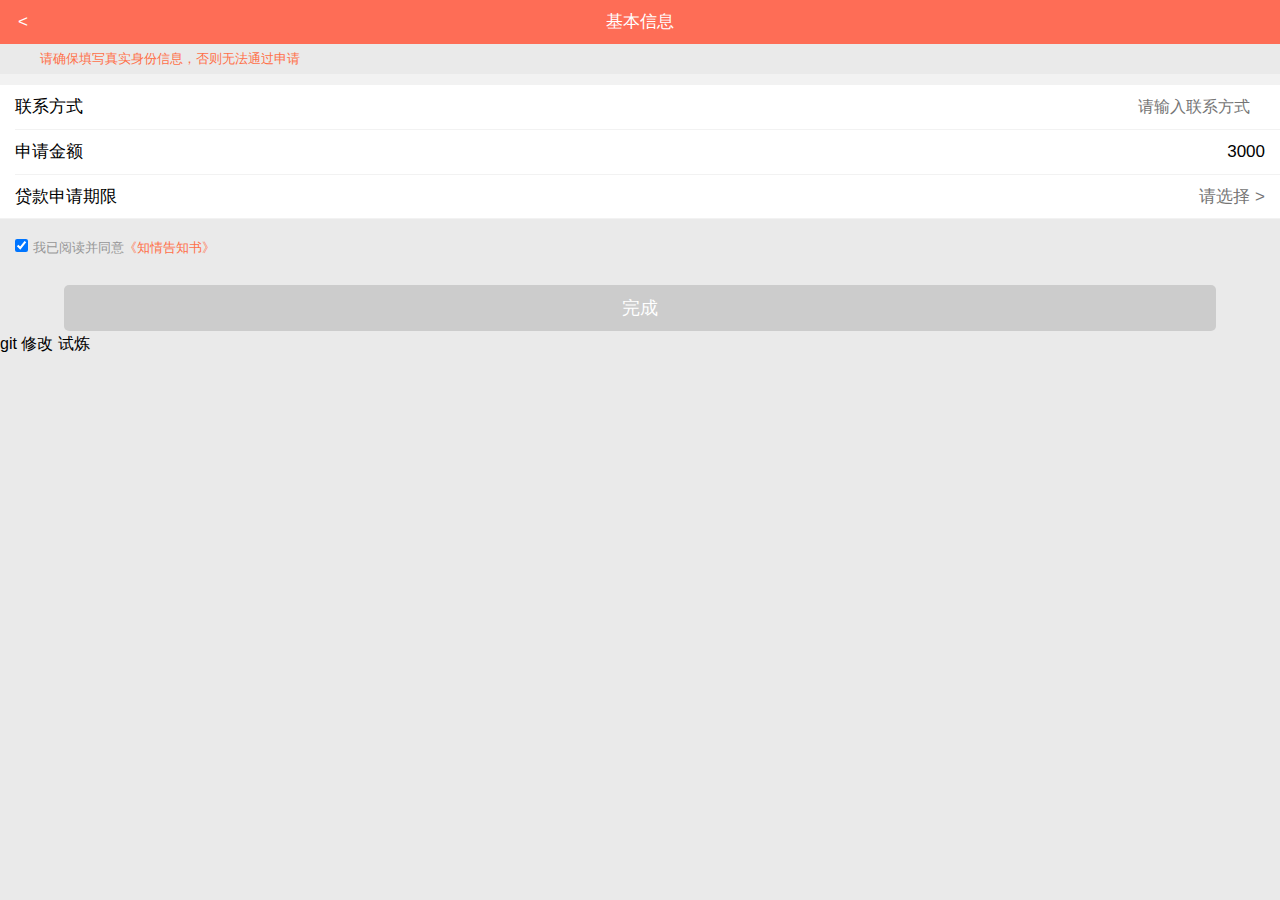
<file: demo/index.html>
<!DOCTYPE html>
<html>
<head>
    <meta charset="utf-8">
    <meta name="viewport" content="initial-scale=1.0, maximum-scale=1.0, user-scalable=no" />
    <title>新金贷</title>
    <link rel="stylesheet" type="text/css" href="css/weui.min.css"/>
	<link rel="stylesheet" type="text/css" href="css/jquery-weui.min.css"/>
	<script src="js/jquery.min.js"></script>
	<script src="js/jquery-weui.min.js"></script>
	<script src="js/swiper.min.js"></script>
	<script src="js/city-picker.min.js"></script>
    <link rel="stylesheet" href="css/index.css" />
    <script type="text/javascript">
    	
   		document.addEventListener('plusready', function(){
   			//console.log("所有plus api都应该在此事件发生后调用，否则会出现plus is undefined。"
   			
   			
   		});
   		
    </script>
</head>
<body>
	<div id="wrap">
		<div id="header"><span><</span>基本信息</div>
		<div id="hint"><span></span>请确保填写真实身份信息，否则无法通过申请</div>
		<div id="empty"></div>
		<div id="main">
			<form action="" method="post">
				<div class="weui-cells weui-cells_form clearMar clearbor">
					<div class="weui-cell">
						<div class="weui-cell__hd"><label for="name" class="weui-label">联系方式</label></div>
						<div class="weui-cell__bd fontRight">
							<input class="weui-cell__hd clearbor fontSize fontRight" id="tel" name="tel" type="number" onkeyup="onKeyup()" placeholder="请输入联系方式">
						</div>
					</div>
					<div class="weui-cell">
						<div class="weui-cell__hd"><label for="name" class="weui-label">申请金额</label></div>
						<div class="weui-cell__bd">
							<input class="weui-input fontRight" id="money" name="money" type="text" value="3000" onchange="onKeyup()" readonly="">
						</div>
					</div>
					<div class="weui-cell">
						<div class="weui-cell__hd"><label for="name" class="weui-label">贷款申请期限</label></div>
						<div class="weui-cell__bd">
							<input class="weui-input fontRight" id="date" name="date" type="text" onchange="onKeyup()" readonly="" placeholder="请选择 >">
						</div>
					</div>
				</div>
				<div id="agree">
					<input id="agreeCheck" type="checkbox" checked="checked" onclick="onKeyup()"/><label class="fontSize13" for="agreeCheck">我已阅读并同意<span>《知情告知书》</span></label>
				</div>
				<input id="complete" class="weui-btn weui-btn_disabled weui-btn_primary" type="submit" disabled="disabled" value="完成"/>
			</form>
			
		</div>
		<div>git  修改    试炼</div>
	</div>
</body>
<script type="text/javascript">
	$("#money").select({
		title: "选择金额",
		items: ["1000","3000","5000","10000"]
	});
	$("#date").select({
		title: "选择期限",
		items: ["3个月","6个月","12个月","18个月"]
	});
	
	var telreg=/^1(3|4|5|7|8)\d{9}$/
	function onKeyup(a){
		var tel=$("#tel"),
			money=$("#money"),
			date=$("#date");
		if(tel.val()!=""&&telreg.test(tel.val())&&money.val()!=""&&date.val()!=""&&date.val()!="请选择"&&$("#agreeCheck").is(':checked')){    //agreeVal只能已传值的方式传给a，才能接受到正确的值  如果直接用agreeVal，他的值是全局中的值
			$("#complete").css("background","#FF7049").removeAttr("disabled");
			
		}else{
			$("#complete").css("background","#ccc").attr("disabled","disabled")
		}
	}
	
</script>
</html>
</file>
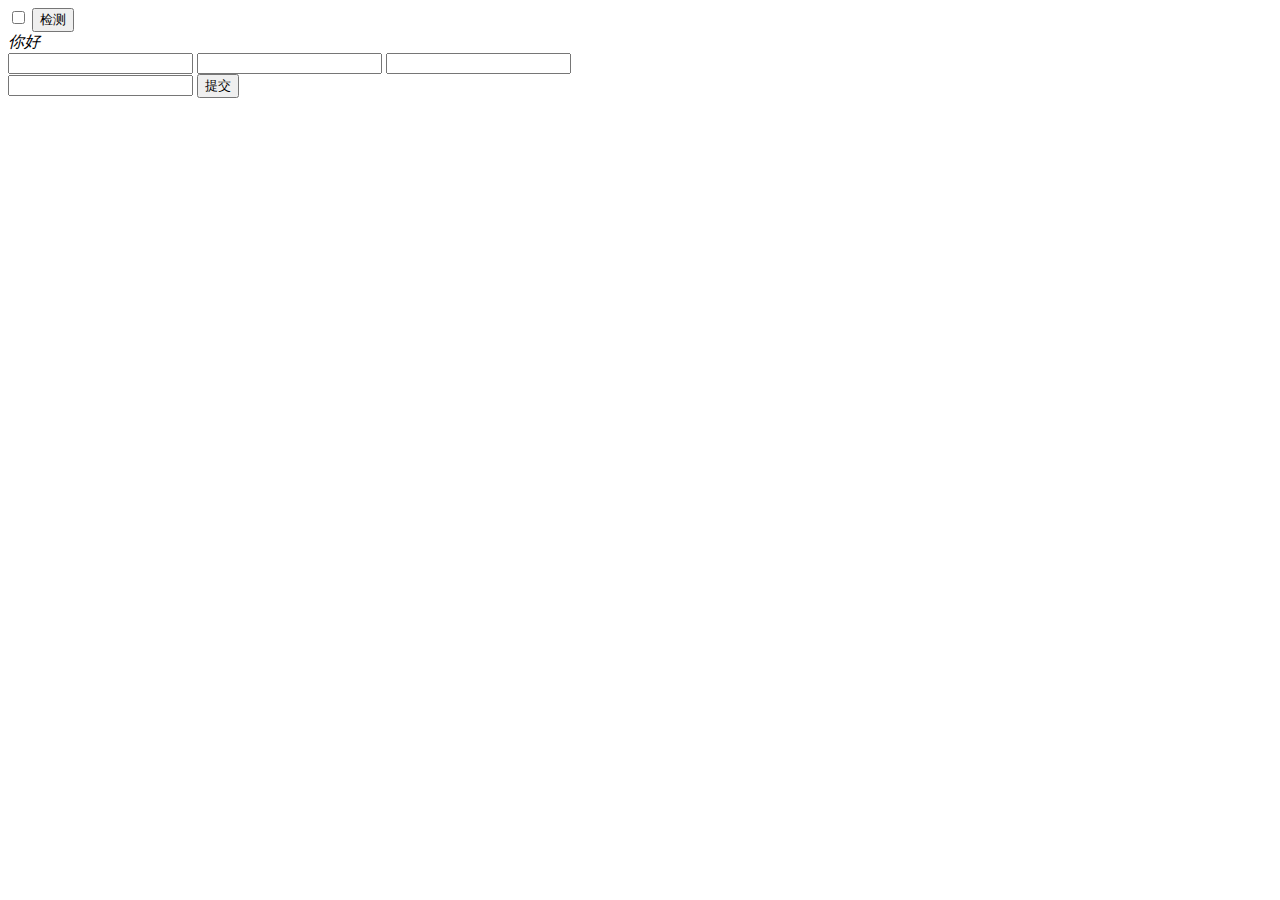
<file: practice/practice/index.html>
<!DOCTYPE html>
<html>
	<head>
		<meta charset="utf-8" />
		<title></title>
		<script src="js/jquery-2.1.0.js"></script>
		<script src="js/jquery.form.js"></script>
		<style type="text/css">
			#outline:focus{
				box-shadow: 1px 1px 10px 1px #eee;
				/*outline-color: red;*/
				
			}
		</style>
	</head>
	<body>
		<input type="checkbox" name="" id="my_input" value="" />
		<button type="button" onclick="test()">检测</button>
		<div id="remove">
			<i>你好</i>
			<p class="p">再见</p>
		</div>
		<input type="text" id="outline"/>
		
		<input type="text" name="mm" id="mm" value="" />
		<input type="text" name="dd" id="dd" value="" />
		
		<form action="" method="post" id="form">
			<input type="text" name="fo" id="fo" value="" />
			<input type="submit" value="提交"/>
		</form>
		
		<script type="text/javascript">
			var abc="12个月"
			console.log(parseInt(abc))  //12
			/*检测checkbox是否被选中*/
			function test() {
				alert($("#my_input").attr("checked"))
				if($("#my_input").is(':checked')) {
					alert("YES");
				} else {
					alert("NO");
				}
			}
			console.log()
			/*移除某个元素*/
			$("#remove").children().eq(1).remove()   //相当于$(".p").remove()
			/*$("#remove")[0].removeChild($("#remove")[0].childNodes[1])*/
			
			/*$.ajax({
				type:"post",
				url:"",
				async:true
			});*/
			$(function(){
				$("#form").submit(function(){
					$(this).ajaxSubmit();
					return false;
				})
			})
			
		</script>
	</body>
</html>
</file>
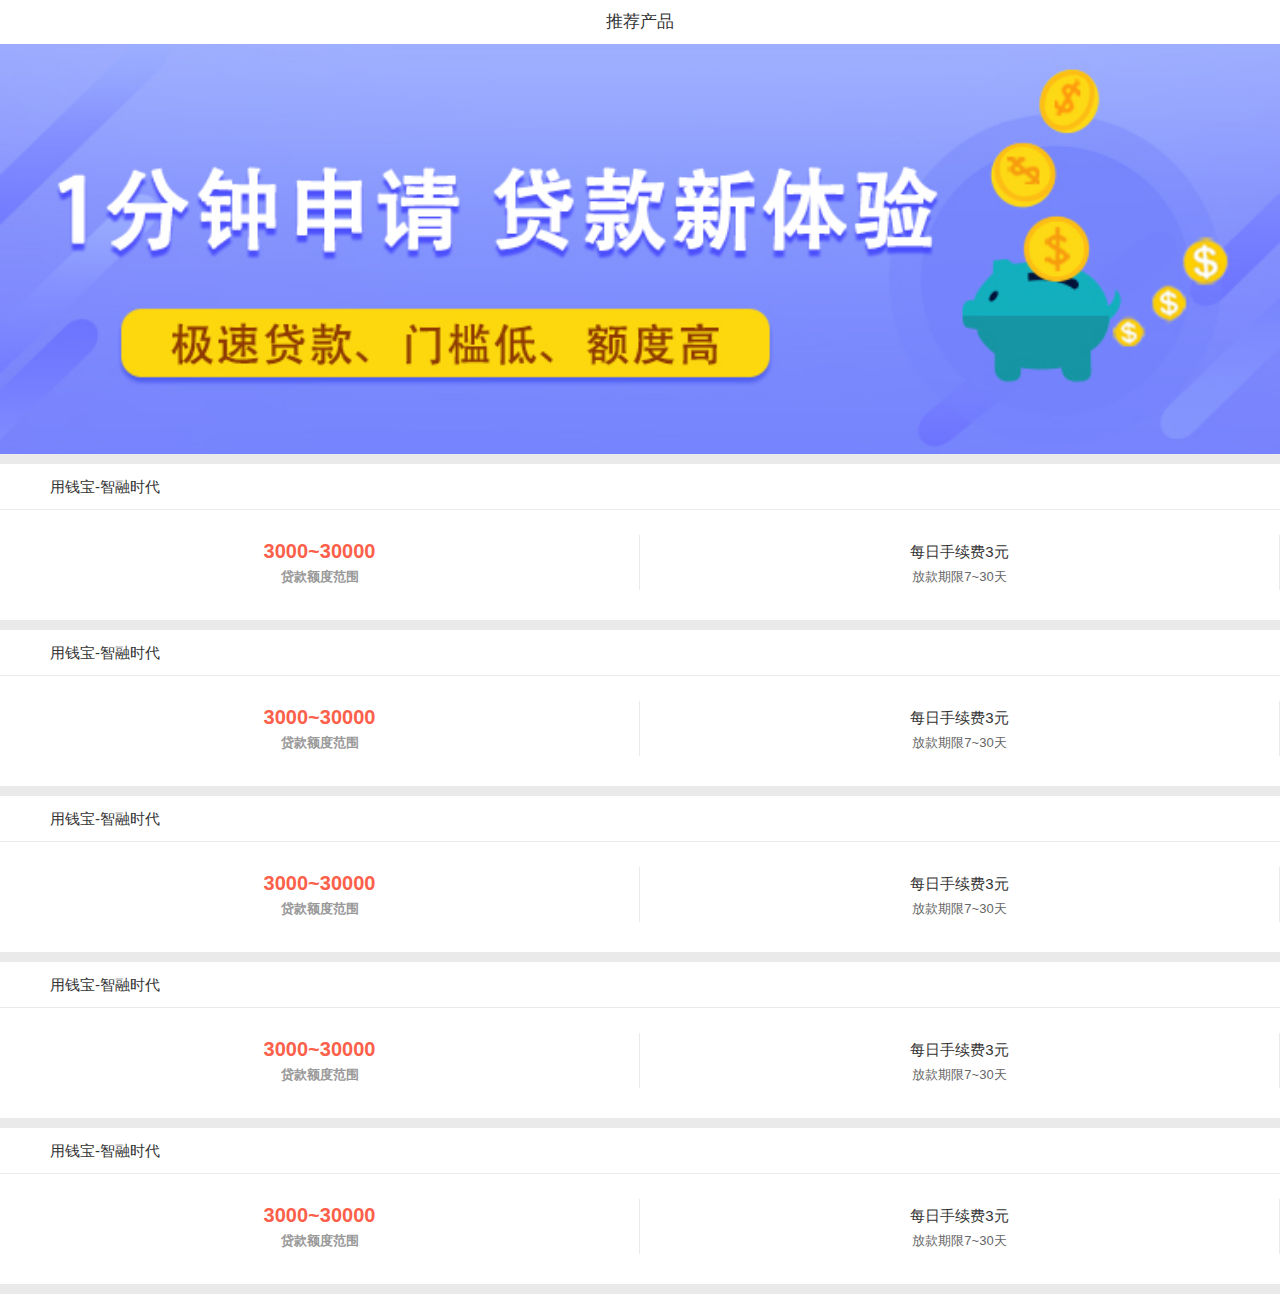
<file: demo/index1.html>
<!DOCTYPE html>
<html>
	<head>
		<meta charset="UTF-8">
		<meta name="viewport" content="initial-scale=1.0, maximum-scale=1.0, user-scalable=no" />
	    <title>新金贷</title>
	    <link rel="stylesheet" type="text/css" href="css/weui.min.css"/>
		<link rel="stylesheet" type="text/css" href="css/jquery-weui.min.css"/>
		<script src="js/jquery.min.js"></script>
		<script src="js/jquery-weui.min.js"></script>
		<script src="js/swiper.min.js"></script>
		<script src="js/city-picker.min.js"></script>
		<link rel="stylesheet" href="css/index1.css" />
	</head>
	<body>
		<div id="wrap">
			<header>推荐产品</header>
			<div id="banner"><img src="img/banner.jpg" alt="" /></div>
			<div class="part">
				<div class="title">用钱宝-智融时代</div>
				<div class="weui-flex">
					<div class="weui-flex__item">
						<div class="placeholder height110">
							<div class="height55">
								<p class="heightP1">3000~30000</p>
								<p class="heightP2">贷款额度范围</p>
							</div>
						</div>
					</div>
					<div class="weui-flex__item">
						<div class="placeholder height110">
							<div class="height55">
								<p class="heightP1 bold" style="font-size: 15px; color: #333;padding-top:5px">每日手续费3元</p>
								<p class="heightP2 bold" style="color: #666; padding-top:3px">放款期限7~30天</p>
							</div>
						</div>
					</div>
				</div>
			</div>
			<div class="part">
				<div class="title">用钱宝-智融时代</div>
				<div class="weui-flex">
					<div class="weui-flex__item">
						<div class="placeholder height110">
							<div class="height55">
								<p class="heightP1">3000~30000</p>
								<p class="heightP2">贷款额度范围</p>
							</div>
						</div>
					</div>
					<div class="weui-flex__item">
						<div class="placeholder height110">
							<div class="height55">
								<p class="heightP1 bold" style="font-size: 15px; color: #333;padding-top:5px">每日手续费3元</p>
								<p class="heightP2 bold" style="color: #666; padding-top:3px">放款期限7~30天</p>
							</div>
						</div>
					</div>
				</div>
			</div>
			<div class="part">
				<div class="title">用钱宝-智融时代</div>
				<div class="weui-flex">
					<div class="weui-flex__item">
						<div class="placeholder height110">
							<div class="height55">
								<p class="heightP1">3000~30000</p>
								<p class="heightP2">贷款额度范围</p>
							</div>
						</div>
					</div>
					<div class="weui-flex__item">
						<div class="placeholder height110">
							<div class="height55">
								<p class="heightP1 bold" style="font-size: 15px; color: #333;padding-top:5px">每日手续费3元</p>
								<p class="heightP2 bold" style="color: #666; padding-top:3px">放款期限7~30天</p>
							</div>
						</div>
					</div>
				</div>
			</div>
			<div class="part">
				<div class="title">用钱宝-智融时代</div>
				<div class="weui-flex">
					<div class="weui-flex__item">
						<div class="placeholder height110">
							<div class="height55">
								<p class="heightP1">3000~30000</p>
								<p class="heightP2">贷款额度范围</p>
							</div>
						</div>
					</div>
					<div class="weui-flex__item">
						<div class="placeholder height110">
							<div class="height55">
								<p class="heightP1 bold" style="font-size: 15px; color: #333;padding-top:5px">每日手续费3元</p>
								<p class="heightP2 bold" style="color: #666; padding-top:3px">放款期限7~30天</p>
							</div>
						</div>
					</div>
				</div>
			</div>
			<div class="part">
				<div class="title">用钱宝-智融时代</div>
				<div class="weui-flex">
					<div class="weui-flex__item">
						<div class="placeholder height110">
							<div class="height55">
								<p class="heightP1">3000~30000</p>
								<p class="heightP2">贷款额度范围</p>
							</div>
						</div>
					</div>
					<div class="weui-flex__item">
						<div class="placeholder height110">
							<div class="height55">
								<p class="heightP1 bold" style="font-size: 15px; color: #333;padding-top:5px">每日手续费3元</p>
								<p class="heightP2 bold" style="color: #666; padding-top:3px">放款期限7~30天</p>
							</div>
						</div>
					</div>
				</div>
			</div>
			
			
			
		</div>
	</body>
</html>
</file>
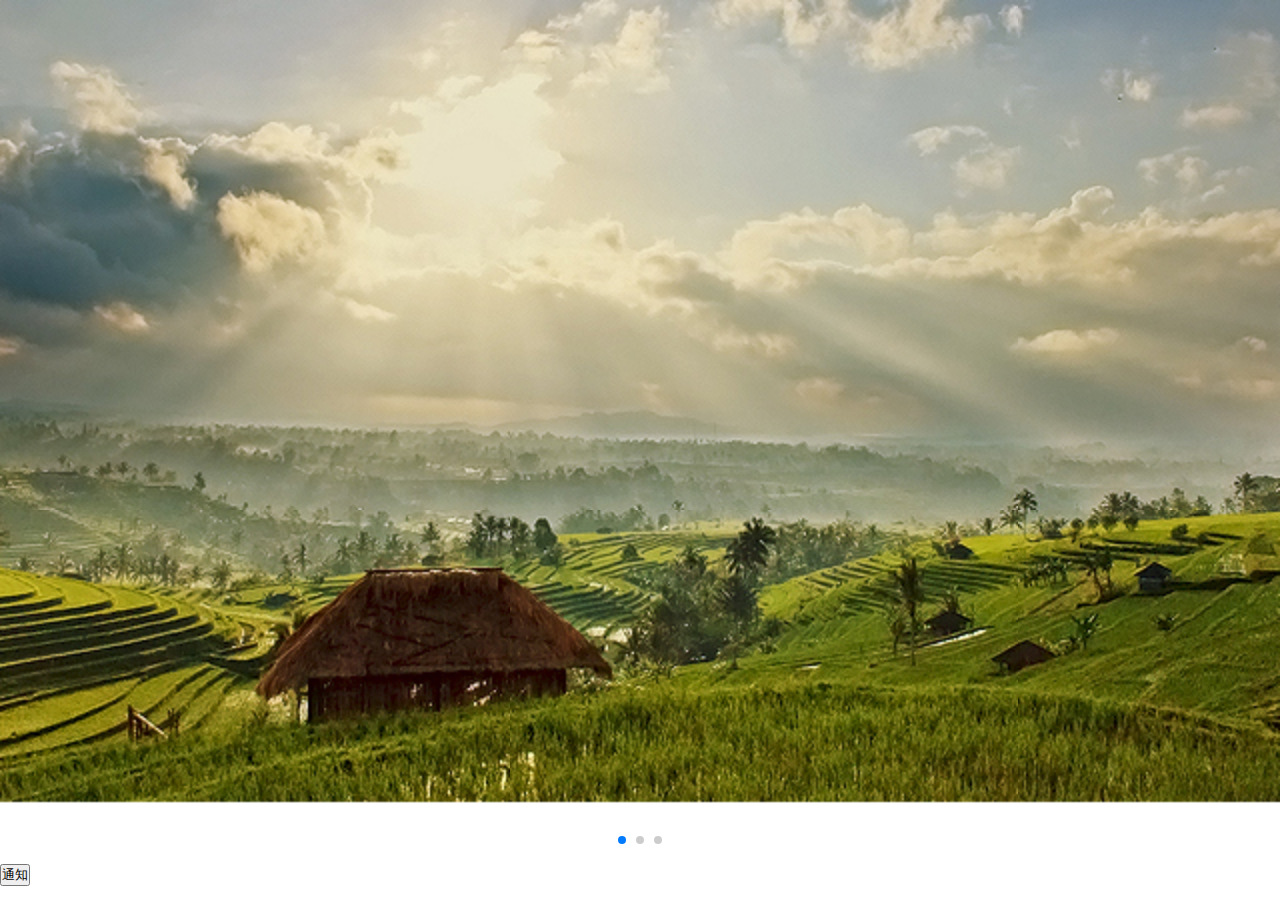
<file: demo/swiper_weui.html>
<!DOCTYPE html>
<html>
	<head>
		<meta charset="UTF-8">
		<title></title>
		<meta name="viewport" content="initial-scale=1.0, maximum-scale=1.0, user-scalable=no" />
	    <title>新金贷</title>
	    <link rel="stylesheet" type="text/css" href="css/weui.min.css"/>
		<link rel="stylesheet" type="text/css" href="css/jquery-weui.min.css"/>
		<link rel="stylesheet" type="text/css" href="css/swiper-3.4.2.min.css"/>
		<script src="js/jquery.min.js"></script>
		<script src="js/jquery-weui.min.js"></script>
		<script src="js/swiper.min.js"></script>
		<script src="js/city-picker.min.js"></script>
		<!--<script src="js/swiper.js"></script>-->
		<style type="text/css">
			.weui-photo-browser-modal{
				z-index: 100;
			}
		</style>
	</head>
	<body>
		<div class="swiper-container">
			<div class="swiper-wrapper">
				<div class="swiper-slide"><img class="jpg1" src="img/scenery2.jpg" alt=""></div>
				<div class="swiper-slide"><img class="jpg1" src="img/scenery3.jpg" alt=""></div>
				<div class="swiper-slide"><img class="jpg1" src="img/scenery4.jpg" alt=""></div>
			</div>
			<div class="swiper-pagination"></div>
		</div>
		<input type="button" id="info" value="通知" />
	</body>
	<script type="text/javascript">
		$(".swiper-container").swiper({
			direction: 'horizontal',
			loop: true,
			autoplay: 3000,
			autoplayDisableOnInteraction:false,
			pagination: '.swiper-pagination',
		});
		/*图片浏览器*/
		var pb1 = $.photoBrowser({
			items: [{
				image: "img/scenery2.jpg",
				caption: "描述文案"
			},
			{
				image: "img/scenery3.jpg",
				caption: "描述文案"
			},
			{
				image: "img/scenery4.jpg",
				caption: "描述文案"
			},
			{
				image: "img/scenery2.jpg",
				caption: "描述文案"
			},     //把第一个对象复制一份放到最后
			],
		});
		$(".jpg1").click(function(){
			var index=$(".jpg1").index($(this))
			pb1.open(index-1)
			/*console.log(index)*/     //打印的是1234 234 234   所以上面要减一
		})
		/*通知*/
		$(document).on("click", "#info", function() {
			$.noti({
				title: "中奖啦！",
				text: "点击领取腾讯撸啊撸杯二等奖！",
				media: "<img src='./images/present.png' />",
				data: {
					message: "逗你玩的!"
				},
				time: 3000,
				onClick: function(data) {
					$.alert("傻瓜",data.message);
				}
			});
		});
	</script>
</html>
</file>
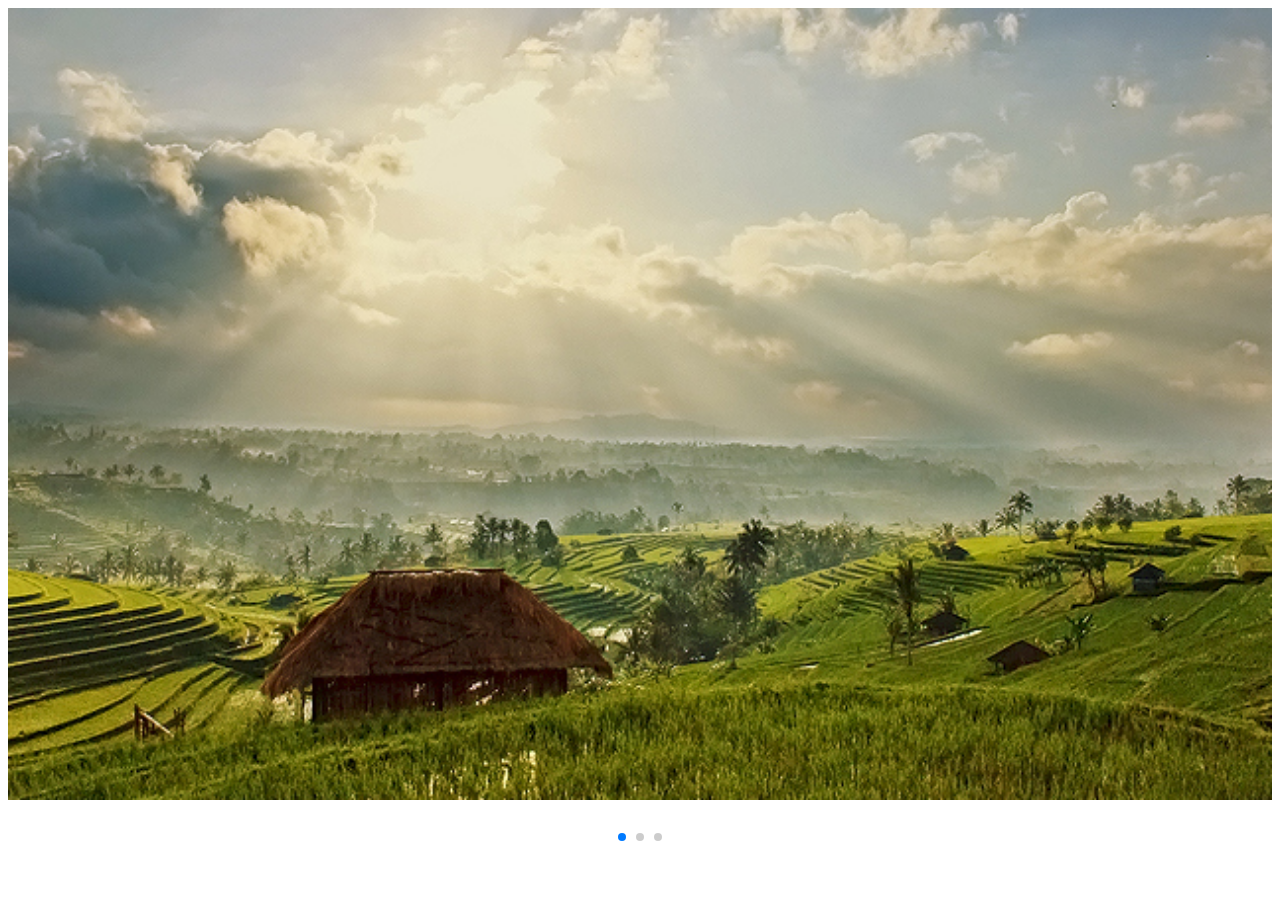
<file: demo/swiper官网.html>
<!DOCTYPE html>
<html>
  <head>
    <title>jQuery WeUI</title>
    <link rel="stylesheet" type="text/css" href="css/swiper-3.4.2.min.css"/>
    <script src="js/jquery.min.js"></script>
		<script src="js/swiper-3.4.2.min.js"></script>
  </head>

  <body ontouchstart>

    <div class="swiper-container">
      <div class="swiper-wrapper">
        <!-- Slides -->
        <div class="swiper-slide"><img src="img/scenery2.jpg" /></div>
        <div class="swiper-slide"><img src="img/scenery3.jpg" /></div>
        <div class="swiper-slide"><img src="img/scenery4.jpg" /></div>
      </div>
      <div class="swiper-pagination"></div>
    </div>
    
    
    <script>
      var mySwiper = new Swiper('.swiper-container', {
				direction: 'horizontal',
				loop: true,
				autoplay:1000,
				autoplayDisableOnInteraction:false,
				// 如果需要分页器
				pagination: '.swiper-pagination',
			})
    </script>
  </body>
</html>
</file>
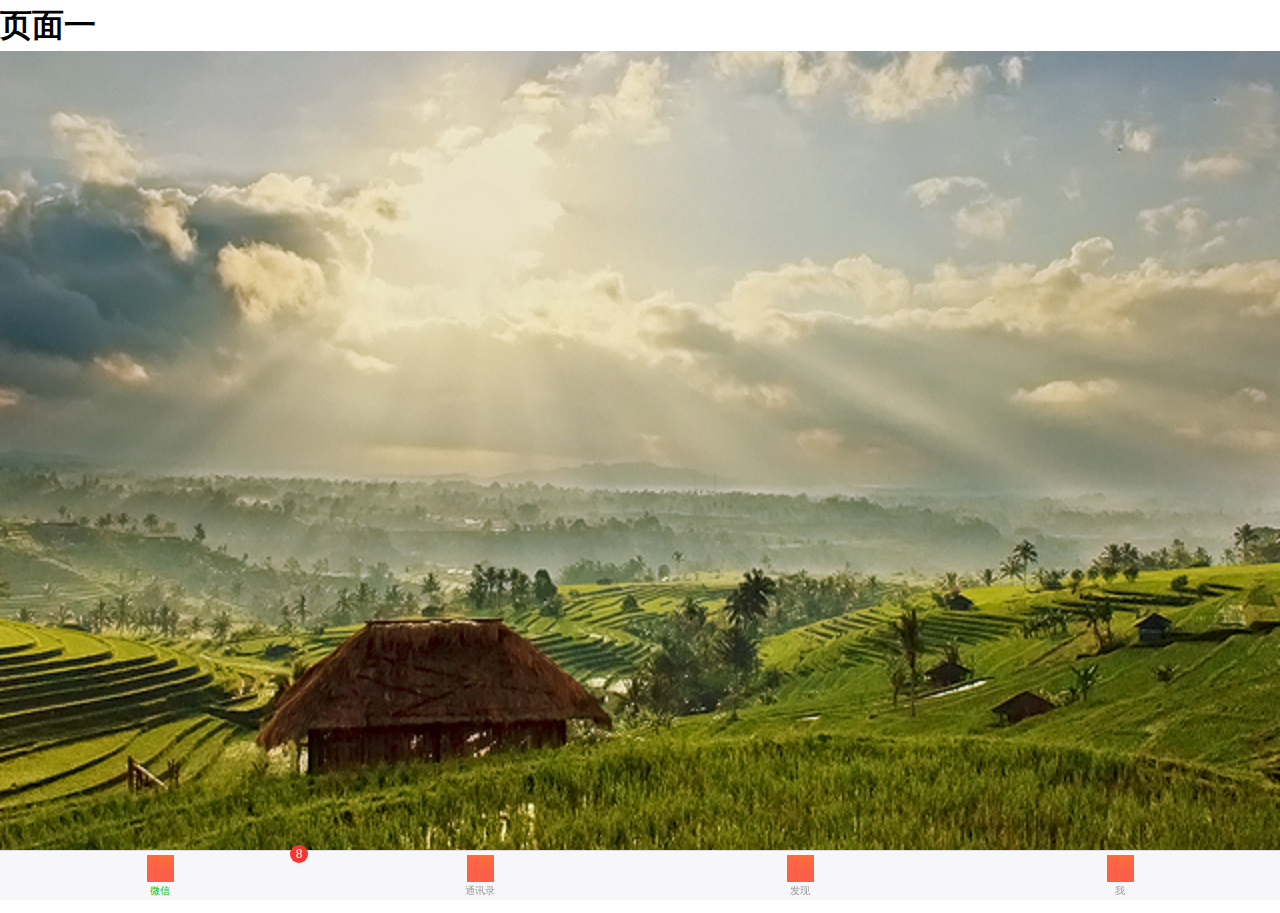
<file: demo/tab_swiper.html>
<!DOCTYPE html>
<html>
	<head>
		<meta charset="UTF-8">
		<meta name="viewport" content="initial-scale=1.0, maximum-scale=1.0, user-scalable=no" />
	    <title>新金贷</title>
	    <link rel="stylesheet" type="text/css" href="css/weui.min.css"/>
		<link rel="stylesheet" type="text/css" href="css/jquery-weui.min.css"/>
		<link rel="stylesheet" type="text/css" href="css/swiper-3.4.2.min.css"/>
		<script src="js/jquery.min.js"></script>
		<script src="js/jquery-weui.min.js"></script>
		<script src="js/swiper.min.js"></script>
		<script src="js/city-picker.min.js"></script>
		<style type="text/css">
			i.icon.icon-next{
				background: url(img/bg.jpg);
			}
		</style>
	</head>
	<body>
		<div class="weui-tab">
			<div class="weui-tab__bd">
				<div id="tab1" class="weui-tab__bd-item weui-tab__bd-item--active">
					<h1>页面一</h1>
					<div class="swiper-container">
						<div class="swiper-wrapper">
							<div class="swiper-slide"><img class="jpg1" src="img/scenery2.jpg" alt=""></div>
							<div class="swiper-slide"><img class="jpg1" src="img/scenery3.jpg" alt=""></div>
							<div class="swiper-slide"><img class="jpg1" src="img/scenery4.jpg" alt=""></div>
						</div>
						<div class="swiper-pagination"></div>
					</div>
				</div>
				<div id="tab2" class="weui-tab__bd-item">
					<h1>页面二</h1>
					<!--地址-->
					<input type="text" id="address" value="河南省 郑州市"/>
					
					<input type="text" id="picker" />
					<!--日历-->
					<input type="text" id="rili" />
					<input type="text" id="con" style="border: 1px solid #FF7049;"/>
					
					<!--日期时间-->
					<input type="text" id="riqi" />
					<input type="text" id="riqi1" value="2017-7-7 12时	" />
					<input type="text" id="riqi2" value="2012-2-2 上午" />
					<input type="text" id="riqi3" value="2017-7-7 上午8点" />
					<input type="text" id="riqi4" value="2017年12月12号 12点12分12时" />
				</div>
				<div id="tab3" class="weui-tab__bd-item">
					<h1>页面三</h1>
					<!--<img id="jpg1" style="width: 100%;" src="img/scenery1.jpg"/>-->
				</div>
				<div id="tab4" class="weui-tab__bd-item">
					<h1>页面四</h1>
				</div>
			</div>
		
			<div class="weui-tabbar" style="position: fixed;">
				<a href="#tab1" class="weui-tabbar__item weui-bar__item--on">
					<span class="weui-badge" style="position: absolute;top: -.4em;right: 1em;">8</span>
					<div class="weui-tabbar__icon">
						<img src="img/bg.jpg" alt="">
					</div>
					<p class="weui-tabbar__label">微信</p>
				</a>
				<a href="#tab2" class="weui-tabbar__item">
					<div class="weui-tabbar__icon">
						<img src="img/bg.jpg" alt="">
					</div>
					<p class="weui-tabbar__label">通讯录</p>
				</a>
				<a href="#tab3" class="weui-tabbar__item">
					<div class="weui-tabbar__icon">
						<img src="img/bg.jpg" alt="">
					</div>
					<p class="weui-tabbar__label">发现</p>
				</a>
				<a href="#tab4" class="weui-tabbar__item">
					<div class="weui-tabbar__icon">
						<img src="img/bg.jpg" alt="">
					</div>
					<p class="weui-tabbar__label">我</p>
				</a>
			</div>
		</div>
	</body>
	<script type="text/javascript">
		$(".swiper-container").swiper({
			direction: 'horizontal',
			loop: true,
			autoplay: 3000,
			autoplayDisableOnInteraction:false,
			pagination: '.swiper-pagination',
		});
		/*地址*/
		$("#address").cityPicker({
			title:"请选择地址",
			/*showDistrict: false*/   //只选择省市
			onChange: function(picker, values, displayValues) {
				console.log(values, displayValues);
			}
		})
		
		$('#picker').picker({
			title:"您来自哪里",
			cols:[
				{
					textAlign:"center",
					values:["郑州","开封","焦作","安阳","新乡"]
				},
				{
					textAlign:"center",
					values:["郑州","开封","焦作","安阳","新乡"]
				},
			],
			toolbarCloseText:"完美",
			onchange:function(){
				
			},
			onClose:function(){
				/*alert(1)*/
			}
		})
		/*日历*/
		$("#rili").calendar({
			onChange:function(p, values, displayValues){
				console.log(p,values,displayValues)
			},
			/*multiple:true,*/   //是否多选
			value:"2017年7月7日",
			dateFormat:"yyyy年mm月dd日",   //中文格式
		})
		$("#con").calendar({
			container: "#inline-calendar"
		})
		/*日期时间*/
		$("#riqi").datetimePicker({
			title:"选择日期时间",
			toolbarCloseText:"时间",
			min:"1990-11-11",
			max:"2020-12-12",
			onChange:function(picker,values,displatValues){
				console.log(values,displatValues)
			}
		})
		/*2017-02-02 12时*/
		$("#riqi1").datetimePicker({
			times: function() {
				return [{
					values: (function() {
						var hours = [];
						for(var i = 0; i < 24; i++) hours.push(i > 9 ? i : '0' + i);    //为了达到01这种效果   但是默认的也是01
						return hours;
					})()
				}, {
					divider: true, // 这是一个分隔符
					content: '时'
				}];
			},
		})
		/*201-07-07 上午*/
		$("#riqi2").datetimePicker({
			times: function() {
				return [{
					values: ["上午","下午"]
				}];
			},
		})
		/*定制时间*/
		$("#riqi3").datetimePicker({
			times: function() {
				return [{
					values: ["上午8点","下午2点","晚上7点"]
				}];
			},
		})
		$("#riqi4").datetimePicker({
	        title: '自定义格式',
	        yearSplit: '年',
	        monthSplit: '月',
	        dateSplit: '日',
	        times: function () {
		        return [  // 自定义的时间
		            {
		              values: (function () {
		                var hours = [];
		                for (var i=0; i<24; i++) hours.push(i > 9 ? i : '0'+i);
		                return hours;
		              })()
		            },
		            {
		              divider: true,  // 这是一个分隔符
		              content: '时'
		            },
		            {
		              values: (function () {
		                var minutes = [];
		                for (var i=0; i<59; i++) minutes.push(i > 9 ? i : '0'+i);
		                return minutes;
		              })()
		            },
		            {
		              divider: true,  // 这是一个分隔符
		              content: '分'
		            }
		        ];
			},
			onChange: function(picker, values, displayValues) {
				console.log(values);
			}
		});
		/*图片浏览器*/
		var pb1 = $.photoBrowser({
			items: [{
				image: "img/scenery2.jpg",
				caption: "描述文案"
			},
			{
				image: "img/scenery3.jpg",
				caption: "描述文案"
			},
			{
				image: "img/scenery4.jpg",
				caption: "描述文案"
			},
			],
			/*initIndex:1*/
		});
		$(".jpg1").click(function(){
			pb1.open()
		})
	</script>
</html>
</file>
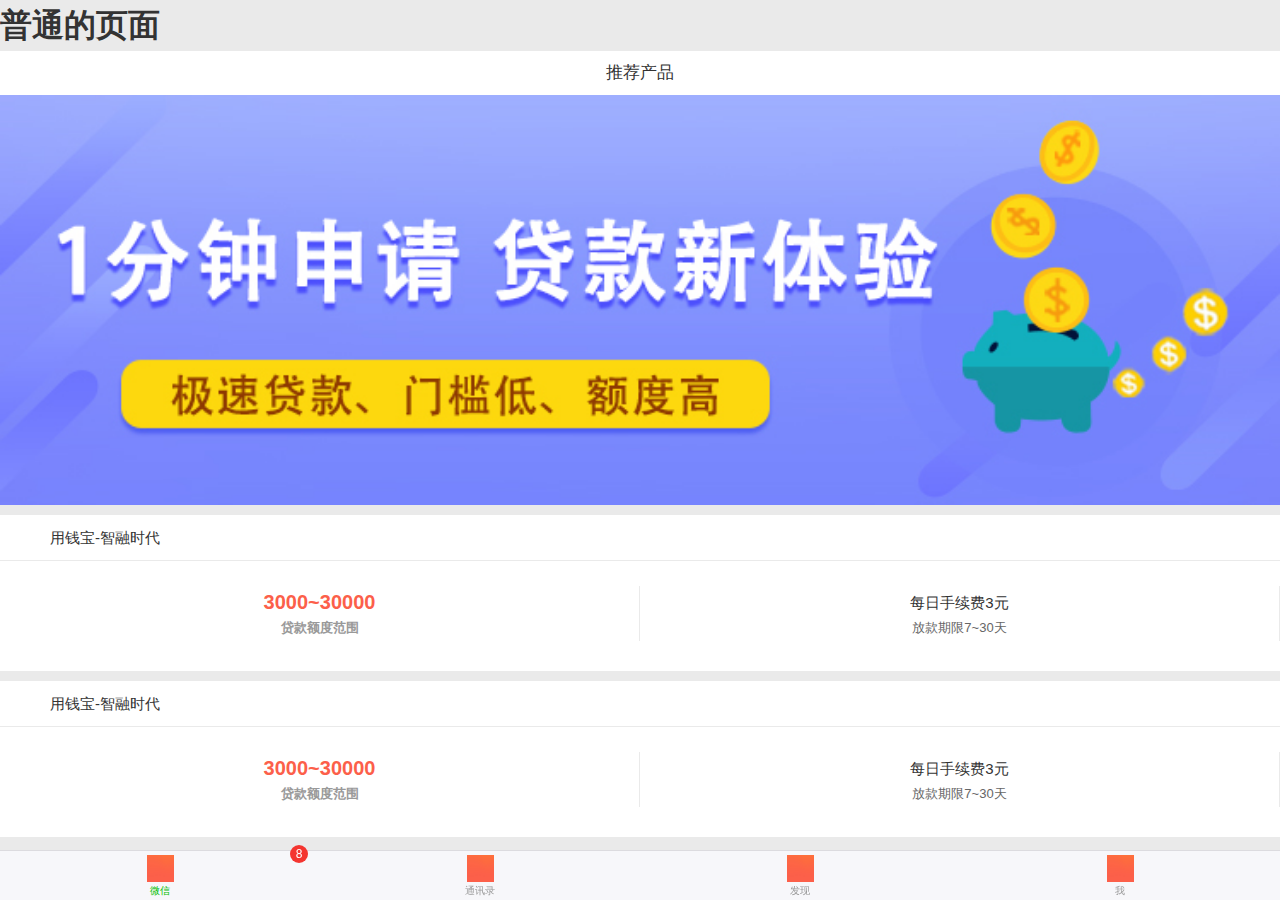
<file: demo/Tabar.html>
<!DOCTYPE html>
<html class="pixel-ratio-2 retina android android-6 android-6-0">
	<head>
		<meta charset="UTF-8">
		<meta name="viewport" content="initial-scale=1.0, maximum-scale=1.0, user-scalable=no" />
	    <title>新金贷</title>
	    <link rel="stylesheet" type="text/css" href="css/weui.min.css"/>
		<link rel="stylesheet" type="text/css" href="css/jquery-weui.min.css"/>
		<link rel="stylesheet" type="text/css" href="css/swiper-3.4.2.min.css"/>
		<script src="js/jquery.min.js"></script>
		<script src="js/jquery-weui.min.js"></script>
		<script src="js/swiper.min.js"></script>
		<script src="js/city-picker.min.js"></script>
		
		<link rel="stylesheet" type="text/css" href="css/demos.css"/>
		<link rel="stylesheet" type="text/css" href="css/index1.css"/>
		<!--<script src="js/swiper.js"></script>-->
	</head>
	<body ontouchstart>
		<div class="weui-tab">
			<div class="weui-tab__bd" style="padding-bottom: 53px;">
				<div id="tab1" class="weui-tab__bd-item weui-tab__bd-item--active">
					<h1>普通的页面</h1>
					
					<div id="wrap">
						<header>推荐产品</header>
						<div id="banner"><img src="img/banner.jpg" alt="" /></div>
						<div class="part">
							<div class="title">用钱宝-智融时代</div>
							<div class="weui-flex">
								<div class="weui-flex__item">
									<div class="placeholder height110">
										<div class="height55">
											<p class="heightP1">3000~30000</p>
											<p class="heightP2">贷款额度范围</p>
										</div>
									</div>
								</div>
								<div class="weui-flex__item">
									<div class="placeholder height110">
										<div class="height55">
											<p class="heightP1 bold" style="font-size: 15px; color: #333;padding-top:5px">每日手续费3元</p>
											<p class="heightP2 bold" style="color: #666; padding-top:3px">放款期限7~30天</p>
										</div>
									</div>
								</div>
							</div>
						</div>
						<div class="part">
							<div class="title">用钱宝-智融时代</div>
							<div class="weui-flex">
								<div class="weui-flex__item">
									<div class="placeholder height110">
										<div class="height55">
											<p class="heightP1">3000~30000</p>
											<p class="heightP2">贷款额度范围</p>
										</div>
									</div>
								</div>
								<div class="weui-flex__item">
									<div class="placeholder height110">
										<div class="height55">
											<p class="heightP1 bold" style="font-size: 15px; color: #333;padding-top:5px">每日手续费3元</p>
											<p class="heightP2 bold" style="color: #666; padding-top:3px">放款期限7~30天</p>
										</div>
									</div>
								</div>
							</div>
						</div>
						<div class="part">
							<div class="title">用钱宝-智融时代</div>
							<div class="weui-flex">
								<div class="weui-flex__item">
									<div class="placeholder height110">
										<div class="height55">
											<p class="heightP1">3000~30000</p>
											<p class="heightP2">贷款额度范围</p>
										</div>
									</div>
								</div>
								<div class="weui-flex__item">
									<div class="placeholder height110">
										<div class="height55">
											<p class="heightP1 bold" style="font-size: 15px; color: #333;padding-top:5px">每日手续费3元</p>
											<p class="heightP2 bold" style="color: #666; padding-top:3px">放款期限7~30天</p>
										</div>
									</div>
								</div>
							</div>
						</div>
						<div class="part">
							<div class="title">用钱宝-智融时代</div>
							<div class="weui-flex">
								<div class="weui-flex__item">
									<div class="placeholder height110">
										<div class="height55">
											<p class="heightP1">3000~30000</p>
											<p class="heightP2">贷款额度范围</p>
										</div>
									</div>
								</div>
								<div class="weui-flex__item">
									<div class="placeholder height110">
										<div class="height55">
											<p class="heightP1 bold" style="font-size: 15px; color: #333;padding-top:5px">每日手续费3元</p>
											<p class="heightP2 bold" style="color: #666; padding-top:3px">放款期限7~30天</p>
										</div>
									</div>
								</div>
							</div>
						</div>
						<div class="part">
							<div class="title">用钱宝-智融时代</div>
							<div class="weui-flex">
								<div class="weui-flex__item">
									<div class="placeholder height110">
										<div class="height55">
											<p class="heightP1">3000~30000</p>
											<p class="heightP2">贷款额度范围</p>
										</div>
									</div>
								</div>
								<div class="weui-flex__item">
									<div class="placeholder height110">
										<div class="height55">
											<p class="heightP1 bold" style="font-size: 15px; color: #333;padding-top:5px">每日手续费3元</p>
											<p class="heightP2 bold" style="color: #666; padding-top:3px">放款期限7~30天</p>
										</div>
									</div>
								</div>
							</div>
						</div>
					</div>
					
				</div>
				<div id="tab2" class="weui-tab__bd-item">
					<h1>九宫格-swiper</h1>
					<!--九宫格-->
					<!--<div class="weui-grids">
						<a href="#" class="weui-grid js_grid">
							<div class="weui-grid__icon">
								<img src="images/icon_nav_button.png" alt="">
							</div>
							<p class="weui-grid__label">
								Button
							</p>
						</a>
						<a href="#" class="weui-grid js_grid">
							<div class="weui-grid__icon">
								<img src="images/icon_nav_cell.png" alt="">
							</div>
							<p class="weui-grid__label">
								List
							</p>
						</a>
						<a href="#" class="weui-grid js_grid">
							<div class="weui-grid__icon">
								<img src="images/icon_nav_cell.png" alt="">
							</div>
							<p class="weui-grid__label">
								List
							</p>
						</a>
						<a href="#" class="weui-grid js_grid">
							<div class="weui-grid__icon">
								<img src="images/icon_nav_cell.png" alt="">
							</div>
							<p class="weui-grid__label">
								List
							</p>
						</a>
					</div>-->
					<!--swiper-->
					<div class="swiper-container">
						<div class="swiper-wrapper">
							<div class="swiper-slide"><img src="img/scenery2.jpg" alt=""></div>
							<div class="swiper-slide"><img src="img/scenery3.jpg" alt=""></div>
							<div class="swiper-slide"><img src="img/scenery4.jpg" alt=""></div>
						</div>
						<div class="swiper-pagination"></div>
					</div>
				</div>
				<div id="tab3" class="weui-tab__bd-item">
					<h1>滚动加载</h1>
					<div class="demos-content-padded scroll">
						<br />
						<br />
						<br />
						<br />
						<br />
						<br />
						<br />
						<br />
						<br />
						<br />
						<br />
						嘿嘿嘿嘿嘿嘿嘿嘿嘿嘿嘿嘿嘿嘿嘿嘿嘿嘿嘿嘿嘿嘿嘿嘿嘿嘿嘿嘿嘿嘿嘿嘿嘿嘿嘿嘿嘿嘿嘿嘿嘿嘿嘿嘿嘿嘿嘿嘿嘿嘿嘿嘿嘿嘿嘿嘿嘿嘿嘿嘿嘿嘿嘿嘿嘿嘿嘿嘿嘿嘿嘿嘿嘿嘿嘿嘿嘿嘿嘿嘿嘿嘿嘿嘿嘿嘿嘿嘿嘿嘿嘿嘿嘿嘿嘿嘿嘿嘿嘿嘿嘿嘿嘿嘿嘿嘿嘿嘿嘿嘿嘿嘿嘿嘿嘿嘿嘿嘿嘿嘿嘿嘿嘿嘿嘿嘿嘿嘿嘿嘿嘿嘿嘿嘿嘿嘿
						<br />
						<br />
						<br />
						<br />
						<br />
						<br />
						<br />
						<br />
						<br />
						<br />
						<br />
						
					</div>
					<div class="weui-loadmore" style="margin:0 0 -23px 0; width: 100%;">
						<i class="weui-loading"></i>
						<span class="weui-loadmore__tips">正在加载</span>
					</div>
				</div>
				<div id="tab4" class="weui-tab__bd-item weui-pull-to-refresh" style="margin-top: -85px;">
					<div class="weui-pull-to-refresh__layer">
						<div class='weui-pull-to-refresh__arrow'></div>
						<div class='weui-pull-to-refresh__preloader'></div>
						<div class="down">下拉刷新</div>
						<div class="up">释放刷新</div>
						<div class="refresh">正在刷新</div>
					</div>
					<div id="time"></div>
					<div class="demos-content-padded downUp">
						<h1>下拉加载</h1>
						<p>《世界著名计算机教材精选·人工智能:一种现代的方法(第3版)》是最权威、最经典的人工智能教材，已被全世界100多个国家的1200多所大学用作教材。《世界著名计算机教材精选·人工智能:一种现代的方法(第3版)》的最新版全面而系统地介绍了人工智能的理论和实践，阐述了人工智能领域的核心内容，并深入介绍了各个主要的研究方向。全书分为七大部分：第Ⅰ部分“人工智能”，第Ⅱ部分“问题求解”，第Ⅲ部分“知识、推理与规划”，第Ⅳ部分“不确定知识与推理”，第Ⅴ部分“学习”，第Ⅵ部分“通信、感知与行动”，第Ⅶ部分“结论”。《世界著名计算机教材精选·人工智能:一种现代的方法(第3版)》既详细介绍了人工智能的基本概念、思想和算法，还描述了其各个研究方向最前沿的进展，同时收集整理了详实的历史文献与事件。《世界著名计算机教材精选·人工智能:一种现代的方法(第3版)》适合于不同层次和领域的研究人员及学生，是高等院校本科生和研究生人工智能课的首选教材，也是相关领域的科研与工程技术人员的重要参考书。</p>
						<p>《世界著名计算机教材精选·人工智能:一种现代的方法(第3版)》是最权威、最经典的人工智能教材，已被全世界100多个国家的1200多所大学用作教材。《世界著名计算机教材精选·人工智能:一种现代的方法(第3版)》的最新版全面而系统地介绍了人工智能的理论和实践，阐述了人工智能领域的核心内容，并深入介绍了各个主要的研究方向。全书分为七大部分：第Ⅰ部分“人工智能”，第Ⅱ部分“问题求解”，第Ⅲ部分“知识、推理与规划”，第Ⅳ部分“不确定知识与推理”，第Ⅴ部分“学习”，第Ⅵ部分“通信、感知与行动”，第Ⅶ部分“结论”。《世界著名计算机教材精选·人工智能:一种现代的方法(第3版)》既详细介绍了人工智能的基本概念、思想和算法，还描述了其各个研究方向最前沿的进展，同时收集整理了详实的历史文献与事件。《世界著名计算机教材精选·人工智能:一种现代的方法(第3版)》适合于不同层次和领域的研究人员及学生，是高等院校本科生和研究生人工智能课的首选教材，也是相关领域的科研与工程技术人员的重要参考书。</p>
					</div>
				</div>
			</div>
		
			<div class="weui-tabbar" style="position: fixed;">
				<a href="#tab1" class="weui-tabbar__item weui-bar__item--on">
					<span class="weui-badge" style="position: absolute;top: -.4em;right: 1em;">8</span>
					<div class="weui-tabbar__icon">
						<img src="img/bg.jpg" alt="">
					</div>
					<p class="weui-tabbar__label">微信</p>
				</a>
				<a href="#tab2" class="weui-tabbar__item">
					<div class="weui-tabbar__icon">
						<img src="img/bg.jpg" alt="">
					</div>
					<p class="weui-tabbar__label">通讯录</p>
				</a>
				<a href="#tab3" class="weui-tabbar__item">
					<div class="weui-tabbar__icon">
						<img src="img/bg.jpg" alt="">
					</div>
					<p class="weui-tabbar__label">发现</p>
				</a>
				<a href="#tab4" class="weui-tabbar__item">
					<div class="weui-tabbar__icon">
						<img src="img/bg.jpg" alt="">
					</div>
					<p class="weui-tabbar__label">我</p>
				</a>
			</div>
		</div>
	</body>
	<!--跟300毫秒延迟有关-->
	<!--<script src="js/fastclick.js"></script>-->
	<script>
		/*$(function() {
			FastClick.attach(document.body);
		});*/
		
		/*滾動加載*/
		var num=0;
		var loading = false; //状态标记
		$("#tab3").infinite().on("infinite", function() {
			if(loading) return;
			loading = true;
			setTimeout(function() {
				$(".scroll").append("<p> 我是新加载的内容 </p>");
				num+=1;
				console.log(num)
				if(num==3){
					$("#tab3").destroyInfinite()
					num=0;
					$(".weui-loadmore").children().eq(0).remove();
					$(".weui-loadmore span").html("--已是底部--")
				}
				loading = false;
			}, 1500); //模拟延迟
		});
		/*下拉刷新*/
		$("#tab4").pullToRefresh().on("pull-to-refresh", function() {
			setTimeout(function() {
				/*$("#time").text(new Date);*/
				$(".downUp").prepend("<p> 我是新加载的内容 </p>");
				$("#tab4").pullToRefreshDone();
			}, 2000);
		});
		/*swiper*/
		$(".swiper-container").swiper({
			direction: 'horizontal',
			loop: true,
			autoplay: 3000,
			autoplayDisableOnInteraction:false,
			pagination: '.swiper-pagination',
		});
	</script>
</html>
</file>
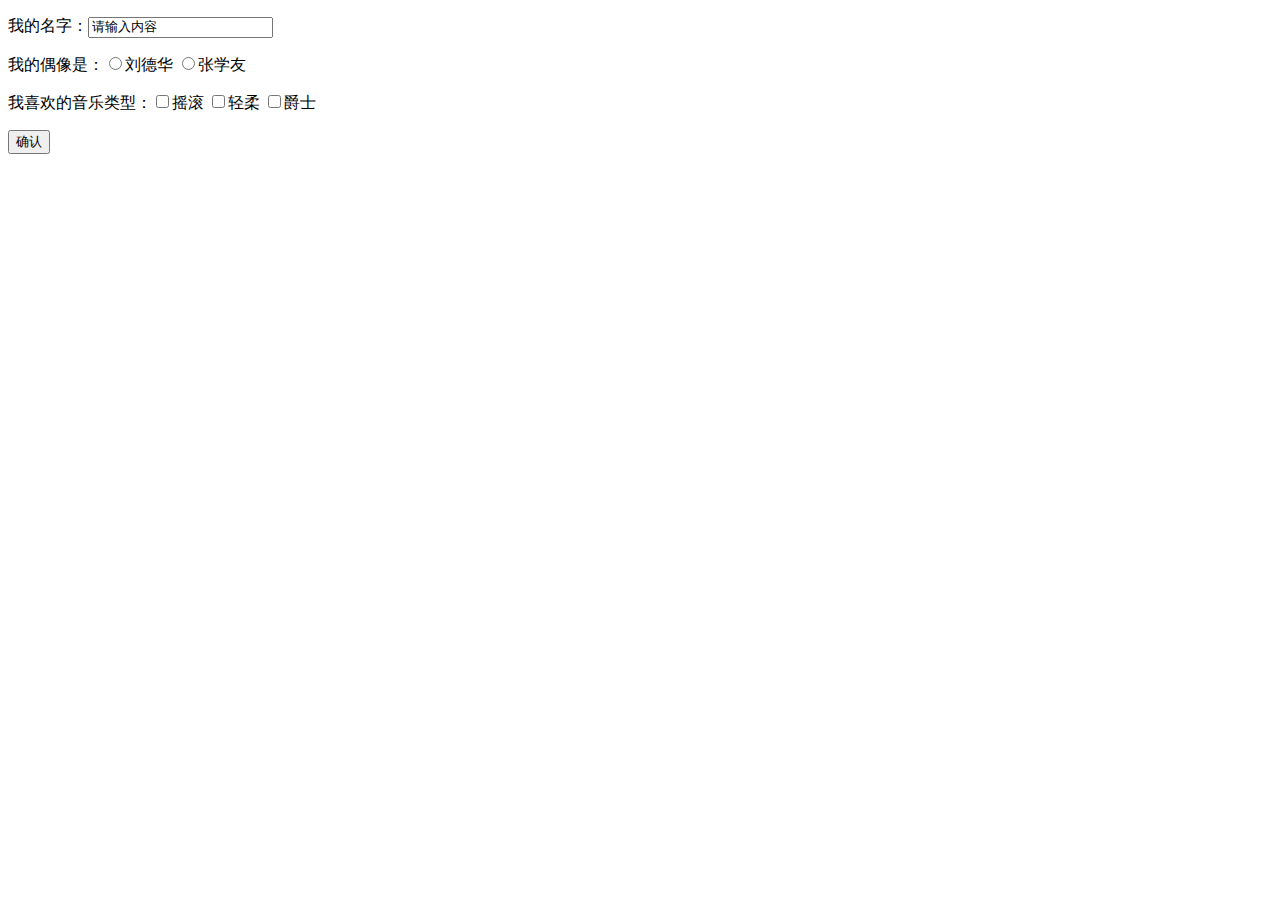
<file: practice/practice/jqForm.html>
<!DOCTYPE html>
<html>
	<head>
		<meta charset="UTF-8">
		<title></title>
	</head>
	<body>
		<div id="div1">
        <form id="form1" method="get" action="#">
            <p>我的名字：<input type="text" name="name" value="请输入内容" /></p>
            <p>我的偶像是：<input type="radio" name="Idol" value="刘德华" />刘德华   <input type="radio" name="Idol" value="张学友" />张学友</p>
            <p>我喜欢的音乐类型：<input type="checkbox" name="musictype" value="1.摇滚">摇滚  <input type="checkbox" name="musictype" value="2.轻松">轻柔  <input type="checkbox" name="musictype" value="3.爵士">爵士</p>
            <p><input type="submit" value="确认" /></p>
        </form>
    </div>
    <div id="div2">
    </div>
	</body>
</html>
<script src="js/jquery-2.1.0.js" type="text/javascript"></script>
<script src="js/jquery.form.js" type="text/javascript"></script>
    <script type="text/javascript">
        $(function () {
            $(":submit").click(function () {
                var options = {
                    url: "",
                    target: "#div2",
                    success: function () {
                        alert("ajax请求成功");
                    }
                };
                $("#form1").ajaxForm(options);
            })
        })
        /*$("#form1").ajaxForm();　　相当于以下两行：

　　　　　 $("#form1").submit(function(){
			$("#form1").ajaxSubmit();
			return false;
		})*/　　  //也就是说ajaxFrom()会自动阻止表单提交。而ajaxSubmit()不会自动阻止表单提交，想阻止表单提交，要自己return false;
    </script>
</file>
<file: demo/css/index.css>
*{
	margin: 0;
	padding: 0;
}
body{
	background: #eaeaea;
}
#wrap{
	width: 100%;
}
#header{
	height: 44px;
	line-height: 44px;
	text-align: center;
	background: #fe6d56;
	color: #fff;
	font-size: 17px;
	position: relative;
}
#header span{
	display: inline-block;
	width: 16px;
	height: 16px;
	position: absolute;
	left: 15px;
}
#hint{
	height: 30px;
	line-height: 30px;
	background: #eaeaea;
	padding-left: 40px;
	font-size: 13px;
	color: #ff7049;
}
#empty{
	height: 10px;
	background: #f2f2f2;
}
.clearMar{
	margin: 0;
}
.clearbor{
	border: none;
	outline: none;
}
.fontSize{
	font-size: 16px;
}
.fontRight{
	text-align: right;
}
.fontSize13{
	font-size: 13px;
	color: #969696;
}
.fontSize13 span{
	color: #FF7049;
}
#complete{
	width: 90%;
	background: #ccc;
	border: none;
	color: #fff;
}
#agree{
	padding: 15px 0 25px 15px;
}
#agree input{
	margin-right: 5px;
}

/*替换掉原本的样式*/
.toolbar .picker-button{
	color:#FF7049;
}
.weui-cells_radio .weui-check:checked+.weui-icon-checked:before{
	color:#FF7049;
}
</file>
<file: demo/css/index1.css>
*{
	margin: 0;
	padding: 0;
}
body{
	background: #eaeaea;
	color: #333;
}
#wrap{
	width: 100%;
}
header{
	font-size: 17px;
	height: 44px;
	line-height: 44px;
	text-align: center;
	background: #fff;
}
#banner{
	width: 100%;
	padding-bottom: 10px;
}
#banner img{
	width: 100%;
	display: block;
}
.part{
	background: #fff;
	margin-bottom: 10px;
}
.title{
	height: 45px;
	line-height: 45px;
	font-size: 15px;
	padding-left: 50px;
	border-bottom: 1px solid #eaeaea;
}
.height110{
	text-align: center;
	height: 85px;
	padding-top: 25px;
}
.height55{
	height: 55px;
	border-right: 1px solid #eaeaea;
}
.heightP1{
	font-size: 20px;
	color: #Fc5f4a;
	font-weight: bold;
}
.heightP2{
	font-size: 13px;
	color: #999;
	font-weight: bold;
}
.bold{
	font-weight: normal;
}
</file>
<file: demo/css/demos.css>
body, html {
  height: 100%;
  -webkit-tap-highlight-color: transparent;
}
.demos-title {
  text-align: center;
  font-size: 34px;
  color: #3cc51f;
  font-weight: 400;
  margin: 0 15%;
}

.demos-sub-title {
  text-align: center;
  color: #888;
  font-size: 14px;
}

.demos-header {
  padding: 35px 0;
}

.demos-content-padded {
  padding: 15px;
}

.demos-second-title {
  text-align: center;
  font-size: 24px;
  color: #3cc51f;
  font-weight: 400;
  margin: 0 15%;
}

footer {
  text-align: center;
  font-size: 14px;
  padding: 20px;
}

footer a {
  color: #999;
  text-decoration: none;
}
</file>
